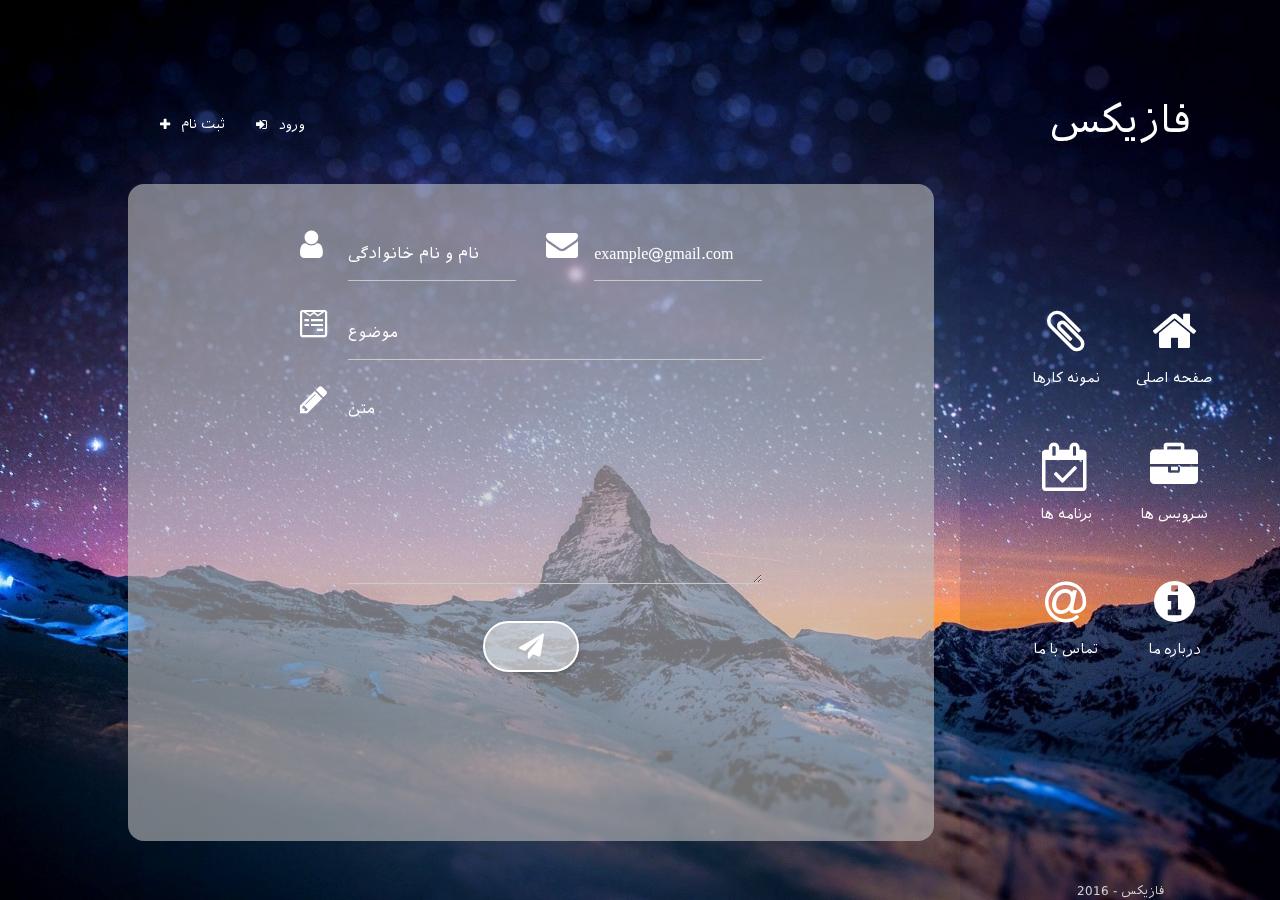
<file: contact.html>
<!DOCTYPE html>
<html lang="fa">
<head>
  <meta charset="utf-8">
  <meta name="viewport" content="width=device-width, initial-scale=1, shrink-to-fit=no">
  <meta http-equiv="x-ua-compatible" content="ie=edge">
  <title>فازیکس</title>
  <link href="https://maxcdn.bootstrapcdn.com/font-awesome/4.6.0/css/font-awesome.min.css" rel="stylesheet">
  <link href="assets/css/bootstrap.min.css" rel="stylesheet">
  <link href="assets/css/mdb.min.css" rel="stylesheet">
  <link href="assets/css/template.css" rel="stylesheet">
  <link href="assets/css/style.css" rel="stylesheet">
  <link rel="stylesheet" href="assets/css/jquery.mCustomScrollbar.css">
</head>
<body>
  <div class='particle-network-animation'>
    <div class="container-fluid">
      <main class="row">
        <ul class="zz-login">
          <a><li><i class="fa fa-plus"></i></li>
          <li> ثبت نام </li></a>
          <a><li><i class="fa fa-sign-in"></i></li>
          <li> ورود </li></a>
        </ul>
        <section id="content-md" class="form">
          <div class="row">
            <div class="col-sm-8 offset-sm-2">
              <form>
                <div class="row">
                  <div class="col-md-6">
                    <div class="md-form">
                      <i class="fa fa-user prefix"></i>
                      <input type="text" id="form41" class="form-control">
                      <label class="zz-label" for="form41">نام و نام خانوادگی</label>
                    </div>
                  </div>
                  <div class="col-md-6">
                    <div class="md-form">
                      <i class="fa fa-envelope prefix"></i>
                      <input type="email" id="form81" class="form-control validate zz-input">
                      <label class="zz-label" for="form81" data-error="wrong" data-success="right">example@gmail.com</label>
                    </div>
                  </div>
                  <div class="col-md-12">
                    <div class="md-form">
                      <i class="fa fa-wpforms prefix"></i>
                      <input type="text" id="form82" class="form-control zz-input">
                      <label class="zz-label" for="form82">موضوع</label>
                    </div>
                  </div>
                </div>
                <div class="row">
                  <div class="col-md-12">
                    <div class="md-form">
                      <i class="fa fa-pencil prefix"></i>
                      <textarea type="text" id="form8" class="md-textarea"></textarea>
                      <label for="form76">متن</label>
                    </div>
                  </div>
                </div>
                <center>
                  <button type="button" class="btn btn-primary-outline zz-btn">
                    <i class="fa fa-send prefix"></i>
                  </button>
                </center>
              </form>
            </div>
          </div>
        </section>
        <aside>
          <header>
            <h1>فازیکس</h1>
          </header>
          <nav class="menu hi-icon-wrap hi-icon-effect-8 hi-icon-effect-8a">
            <li><a class="linkstyle white-color" href="index.html"><i class="fa fa-home" aria-hidden="true"></i><center class="label">صفحه اصلی</center></a></li>
            <li><a class="linkstyle white-color" href="showcase.html"><i class="fa fa-paperclip" aria-hidden="true"></i><center class="label">نمونه کارها</center></a></li>
            <li><a class="linkstyle white-color" href="services.html"><i class="fa fa-briefcase" aria-hidden="true"></i><center class="label">سرویس ها</center></a></li>
            <li><a class="linkstyle white-color" href="plans.html"><i class="fa fa-calendar-check-o" aria-hidden="true"></i><center class="label">برنامه ها</center></a></li>
            <li><a class="linkstyle white-color" href="about.html"><i class="fa fa-info-circle" aria-hidden="true"></i><center class="label">درباره ما</center></a></li>
            <li><a class="linkstyle white-color" href="contact.html"><i class="fa fa-at" aria-hidden="true"></i><center class="label">تماس با ما</center></a></li>
          </nav>
          <footer class="footer"><span>فازیکس - 2016<span></footer>
        </aside>
      </main>
    </div>
  </div>
  <!-- SCRIPTS -->
  <script type="text/javascript" src="assets/js/jquery-2.2.3.min.js"></script>
  <script type="text/javascript" src="assets/js/tether.min.js"></script>
  <script type="text/javascript" src="assets/js/bootstrap.min.js"></script>
  <script type="text/javascript" src="assets/js/mdb.min.js"></script>
  <script src="assets/js/animation.js"></script>
  <script src="assets/js/index.js"></script>
  <!-- custom scrollbar plugin -->
	<script src="assets/js/jquery.mCustomScrollbar.concat.min.js"></script>
  <script>
    (function($){
      $(window).on("load",function(){
        $.mCustomScrollbar.defaults.scrollButtons.enable=true; //enable scrolling buttons by default
        $.mCustomScrollbar.defaults.axis="y"; //enable 2 axis scrollbars by default
        $("#content-md").mCustomScrollbar({theme:"minimal-dark",scrollEasing:"ease"});
      });
    })(jQuery);
  </script>
</body>
</html>
</file>
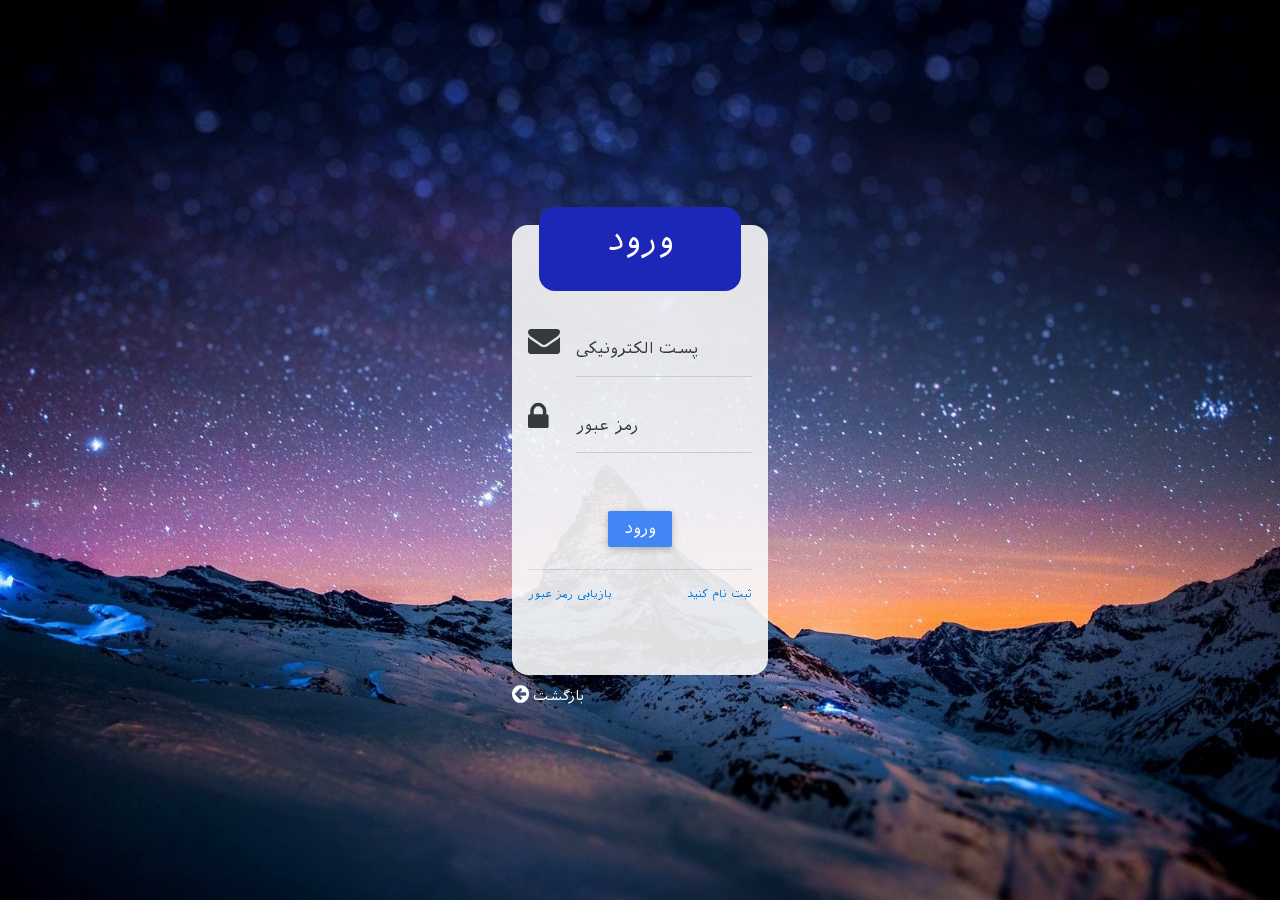
<file: login.html>
<!DOCTYPE html>
<html lang="fa">
<head>
  <meta charset="utf-8">
  <meta name="viewport" content="width=device-width, initial-scale=1, shrink-to-fit=no">
  <meta http-equiv="x-ua-compatible" content="ie=edge">
  <title>فازیکس</title>
  <link href="https://maxcdn.bootstrapcdn.com/font-awesome/4.6.0/css/font-awesome.min.css" rel="stylesheet">
  <link href="assets/css/bootstrap.min.css" rel="stylesheet">
  <link href="assets/css/mdb.min.css" rel="stylesheet">
  <link href="assets/css/template.css" rel="stylesheet">
  <link href="assets/css/style.css" rel="stylesheet">
  <link href="assets/css/login.css" rel="stylesheet">
  <link rel="stylesheet" href="assets/css/jquery.mCustomScrollbar.css">
</head>
<body>
  <div class='particle-network-animation'>
    <div class="login-back"><a href="index.html"><i class="fa fa-arrow-circle-left"></i> بازگشت</a></div>
    <div class="login-panel">
      <div class="login-header"><h2>ورود</h2></div>
      <!--Email validation-->
      <div class="md-form login-input">
          <i class="fa fa-envelope prefix"></i>
          <input type="email" id="form9" class="form-control validate">
          <label for="form9" data-error="wrong" data-success="right">پست الکترونیکی</label>
      </div>
      <!--Password validation-->
      <div class="md-form login-input">
          <i class="fa fa-lock prefix"></i>
          <input type="password" id="form10" class="form-control validate">
          <label for="form10" data-error="wrong" data-success="right">رمز عبور</label>
      </div>
      <center><button type="button" class="btn btn-primary login-btn">ورود</button></center>
      <hr>
      <div class="signup"><a href="signup.html">ثبت نام کنید</a></div>
      <div class="forgot"><a href="forgot.html">بازیابی رمز عبور</a></div>
    </div>
  </div>
  <!-- SCRIPTS -->
  <script type="text/javascript" src="assets/js/jquery-2.2.3.min.js"></script>
  <script type="text/javascript" src="assets/js/tether.min.js"></script>
  <script type="text/javascript" src="assets/js/bootstrap.min.js"></script>
  <script type="text/javascript" src="assets/js/mdb.min.js"></script>
  <script src="assets/js/animation.js"></script>
  <script src="assets/js/index.js"></script>
  <!-- custom scrollbar plugin -->
	<script src="assets/js/jquery.mCustomScrollbar.concat.min.js"></script>
  <script>
    (function($){
      $(window).on("load",function(){
        $.mCustomScrollbar.defaults.scrollButtons.enable=true; //enable scrolling buttons by default
        $.mCustomScrollbar.defaults.axis="y"; //enable 2 axis scrollbars by default
        $("#content-md").mCustomScrollbar({theme:"minimal-dark",scrollEasing:"ease"});
      });
    })(jQuery);
  </script>
</body>
</html>
</file>
<file: assets/css/template.css>
@font-face {
    font-family: 'IranianSansBold';
        src: url('../fonts/irsansb.ttf') format('truetype');
    font-weight: bold;
    font-style: normal;
      }

@font-face {
    font-family: 'IranianSansRegular';
        src: url('../fonts/irsans.ttf') format('truetype');
    font-weight: normal;
    font-style: normal;
      }

body{
  font-family: 'IranianSansRegular';
}

.white-color{
  color: white;
}

.white-color:hover {
  color: white;
}

.main ul li {
  display: inline-block;
}

.side {
  padding-top: 1em;
}

.gallery {
  margin-bottom: 1em;
}

.icons {
  font-size: 2rem;
}

main {
  height: 100vh;
  overflow: hidden;
}

.container-fluid {
  position: absolute !important;
  width: 100%;
}

.more {
  margin: 0px auto;
}

aside {
  width: 25%;
  height:100%;
  position: fixed !important;
  right: 0px;
  top: 0px;
  text-align: center;
  font-size: 15px;
  direction: rtl;
  list-style: none;
  background: rgba(7,0,82 ,0.1);
}

.home {
  right: 7rem;
}

.hi-icon-wrap {
	text-align: center;
  display: inline-block;
}

.hi-icon-effect-8 > li {
	display: inline-block;
	font-size: 3rem;
	cursor: pointer;
	width: 40%;
	height: 18%;
	border-radius: 50%;
	text-align: center;
	position: relative;
	z-index: 1;
	color: #fff;
}

.hi-icon-effect-8 > li:after {
	pointer-events: none;
	position: absolute;
	width: 100%;
	height: 100%;
	border-radius: 50%;
	content: '';
	-webkit-box-sizing: content-box;
	-moz-box-sizing: content-box;
	box-sizing: content-box;
}

.hi-icon-effect-8 li {
	/*! background: rgba(133,133,133,0.1); */
	-webkit-transition: -webkit-transform ease-out 0.1s, background 0.2s;
	-moz-transition: -moz-transform ease-out 0.1s, background 0.2s;
	transition: transform ease-out 0.1s, background 0.2s;
}

.hi-icon-effect-8 li:after {
	top: 0;
	left: 0;
	padding: 0;
	z-index: -1;
	box-shadow: 0 0 0 2px rgba(248,248,248,0.1);
	opacity: 0;
	-webkit-transform: scale(0.9);
	-moz-transform: scale(0.9);
	-ms-transform: scale(0.9);
	transform: scale(0.9);
}

.hi-icon-effect-8 li:hover {
	background: rgba(248,248,248,0.3);
	-webkit-transform: scale(0.93);
	-moz-transform: scale(0.93);
	-ms-transform: scale(0.93);
	transform: scale(0.93);
	color: #fff;
}

.hi-icon-effect-8 li:hover:after {
	-webkit-animation: sonarEffect 0.5s ease-in 5ms reverse;
	-moz-animation: sonarEffect 0.5s ease-in 5ms reverse;
	animation: sonarEffect 0.5s ease-in 5ms reverse;
}

@-webkit-keyframes sonarEffect {
	0% {
		opacity: 0.3;
	}
	40% {
		opacity: 0.5;
		box-shadow: 0 0 0 2px rgba(133,133,133,0.1), 0 0 10px 10px rgba(133,133,133,0.3), 0 0 0 10px rgba(133,133,133,0.5);
	}
	100% {
		box-shadow: 0 0 0 2px rgba(133,133,133,0.1), 0 0 10px 10px rgba(133,133,133,0.3), 0 0 0 10px rgba(133,133,133,0.5);
		-webkit-transform: scale(1.5);
		opacity: 0;
	}
}
@-moz-keyframes sonarEffect {
	0% {
		opacity: 0.3;
	}
	40% {
		opacity: 0.5;
		box-shadow: 0 0 0 2px rgba(133,133,133,0.1), 0 0 10px 10px rgba(133,133,133,0.3), 0 0 0 10px rgba(133,133,133,0.5);
	}
	100% {
		box-shadow: 0 0 0 2px rgba(133,133,133,0.1), 0 0 10px 10px rgba(133,133,133,0.3), 0 0 0 10px rgba(133,133,133,0.5);
		-moz-transform: scale(1.5);
		opacity: 0;
	}
}
@keyframes sonarEffect {
	0% {
		opacity: 0.3;
	}
	40% {
		opacity: 0.5;
		box-shadow: 0 0 0 2px rgba(133,133,133,0.1), 0 0 10px 10px rgba(133,133,133,0.3), 0 0 0 10px rgba(133,133,133,0.5);
	}
	100% {
		box-shadow: 0 0 0 2px rgba(133,133,133,0.1), 0 0 10px 10px rgba(133,133,133,0.3), 0 0 0 10px rgba(133,133,133,0.5);
		transform: scale(1.5);
		opacity: 0;
	}
}


section {
  padding: 1% 2% 1% 2%;
  background: rgba(192,192,192,0.6);
  overflow-y: auto;
  width: 63%;
  height: 73%;
  margin-left: 10%;
  transform: translateY(28%);
  border-radius: 1rem;
}

.form {
	padding: 2%;
  color: white !important;
}

.zz-label {
  margin-right: 1em !important;
}

form {
	margin: 1%;
  color: white !important;
  padding: 1rem;
  margin: 0px auto;
}

header {
  margin: 3%;
  height:30%;
  -webkit-align-self: center;
  align-self: center;
}

header h1 {
  color: white;
  transform: translateY(200%);
}

nav {
  width: 70%;
  height: 70%;
  margin: 0px auto;
}

nav li {
  margin: 3%;
  margin-bottom: 7%;
}

li a {
  width: 100%;
  padding: 0px;
  text-align: right;
  border-radius: 2em !important;
  color: white;
}

.bttn {
  text-align: right;
  font-size: 20px;
}

.label{
  font-size: 14px;
}

.zz-login {
  display: inline-block;
  position: absolute;
  top: 7rem;
  left: 9rem;
  width: 20em;
  font-size: 16px;
	color: white;
}

.zz-login li {
  display: inline-block;
  padding-left: 0.4rem;
}

.zz-login i {
	/*! padding-right: 1rem; */
}

.zz-login a {
  font-size: 13px;
  padding: 10px;
}

.work {
  margin: 1% 0%;
}

.footer {
  text-align: center;
  font-size: 12px;
  color: lightgrey;
  position:absolute;
  bottom:0px;
  margin: 0px auto;
  width: 100%;
}

.zz-btn {
  background-color: rgba(248,248,248,0.5) !important;
	border-color: white;
	width: 6rem;
	font-size: 25px;
	color: white !important;
}
</file>
<file: assets/css/style.css>
.particle-network-animation {
  position: absolute;
  top: 0;
  left: 0;
  right: 0;
  height: 100vh;
  overflow: hidden;
}

.particle-network-animation::before {
  z-index: -2;
  content: '';
  position: absolute;
  top: 0;
  right: 0;
  bottom: 0;
  left: 0;
  background-image: url('../img/demo-1-bg2.jpg');
  background-position: center center;
  background-size: cover;
}

.glow {
  z-index: -1;
  position: fixed;
  top: 50%;
  left: 50%;
  background-image: radial-gradient(circle closest-side, rgba(255, 255, 255, 0.025), rgba(0, 0, 0, 0));
}

.glow-1 {
  width: 150vw;
  height: 150vh;
  margin-top: -75vh;
  margin-left: -75vw;
  animation: glow-1-move 25s linear infinite both;
}

@keyframes glow-1-move {
  from {
    transform: translate(-100%, 100%);
  }
  to {
    transform: translate(100%, -100%);
  }
}
.glow-2 {
  width: 100vw;
  height: 100vh;
  margin-top: -50vh;
  margin-left: -50vw;
  animation: glow-2-move 25s linear 8.33333s infinite both;
}

@keyframes glow-2-move {
  from {
    transform: translate(-100%, 0%);
  }
  to {
    transform: translate(100%, 100%);
  }
}
.glow-3 {
  width: 120vw;
  height: 120vh;
  margin-top: -60vh;
  margin-left: -60vw;
  animation: glow-3-move 25s linear 16.66667s infinite both;
}

@keyframes glow-3-move {
  from {
    transform: translate(100%, 100%);
  }
  to {
    transform: translate(0%, -100%);
  }
}
</file>
<file: assets/css/login.css>
.login-panel {
  height: 50%;
  width: 20%;
  background-color: rgba(248,248,248,0.9);
  border-radius: 1rem;
  margin: 0px auto;
  padding: 1rem;
  transform: translateY(50%);
}

.login-header {
  height: 20%;
  width: 90%;
  color: white;
  text-align: center;
  background-color: rgba(28,39,184,1);
  border-radius: 1rem;
  margin: -15% auto 15% auto;
  padding: 1rem;
}

.login-input {
  width: 100%;
}

.login-btn {
  margin-top: 15%;
}

.signup-btn {
  margin-top: 10%;
}

.signup {
  font-size: 11px;
  float: right;
}

.forgot {
  font-size: 11px;
  float: left;
}

.login-back{
  position: absolute;
  left: 40%;
  top: 76%;
  font-size: 14px;
  color: white;
}

.login-back a {
  color: white;
}

.login-back i {
  font-size: 20px;
}
</file>
